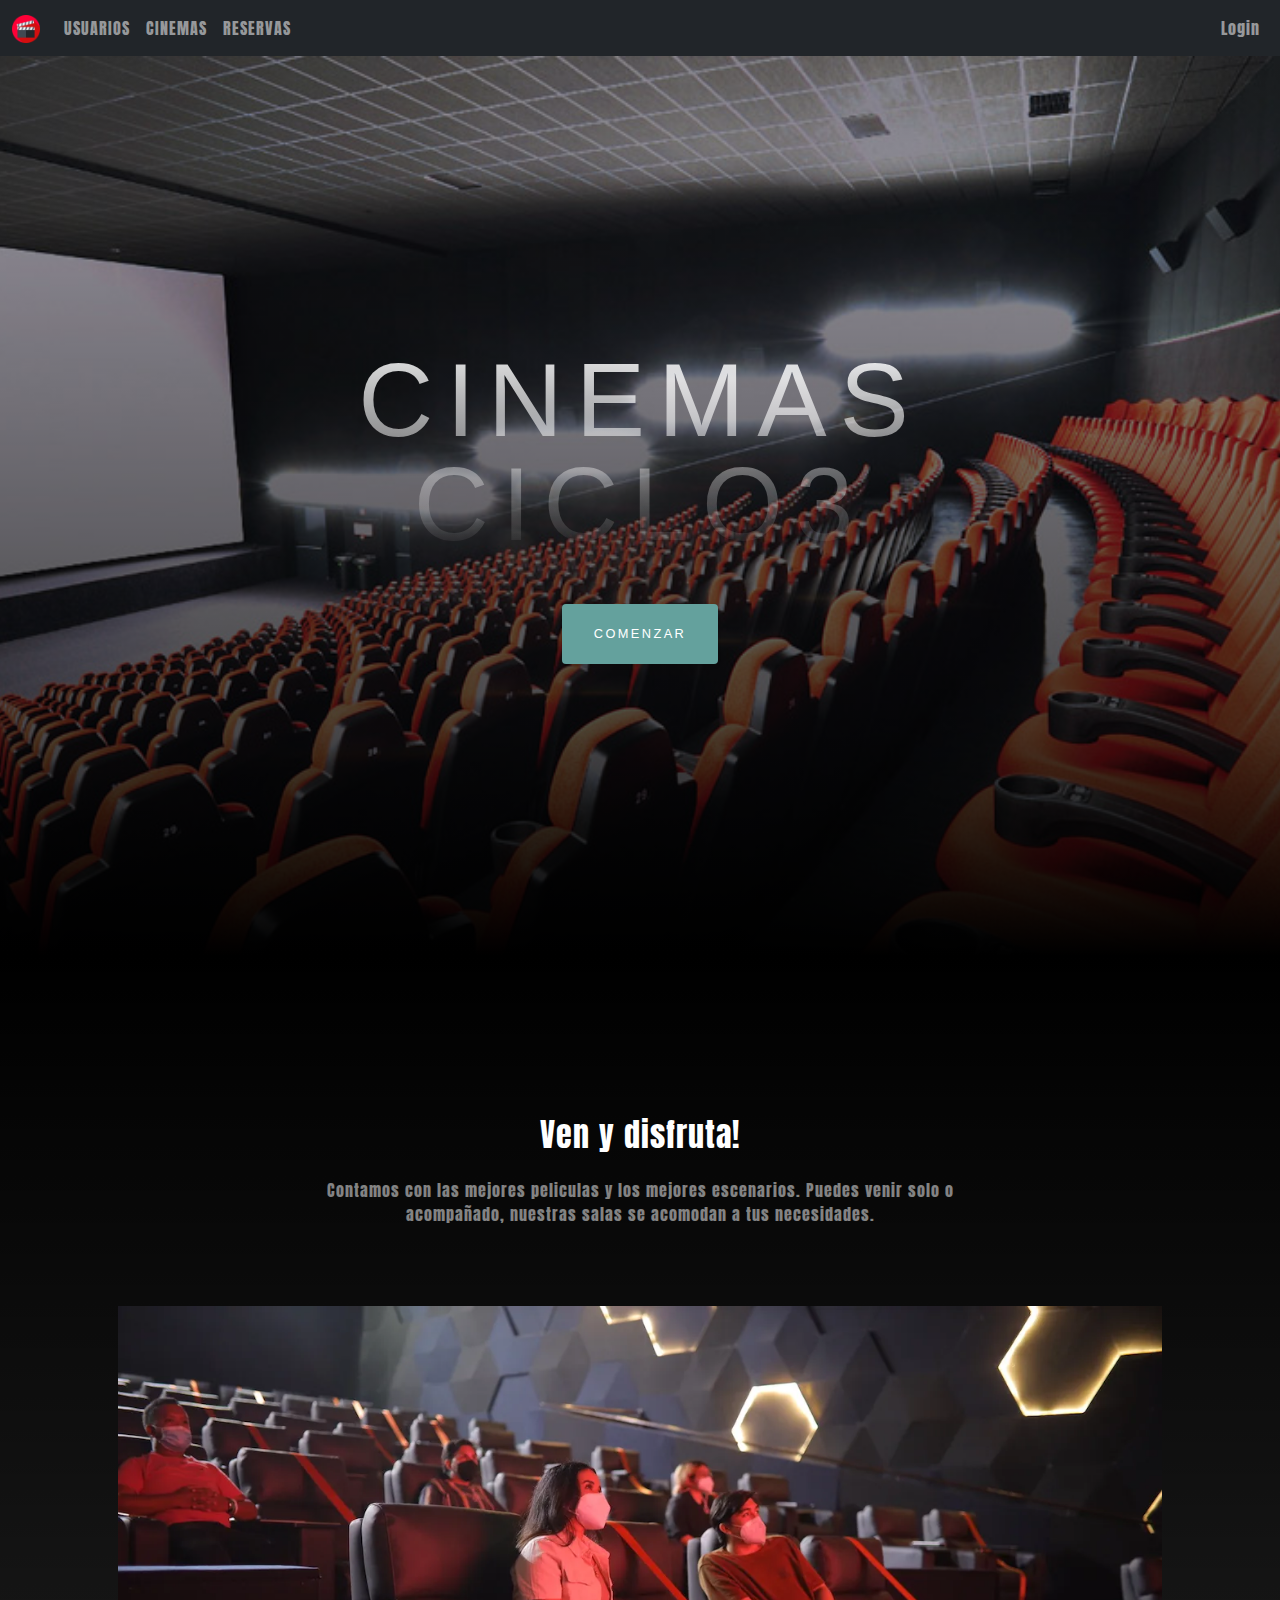
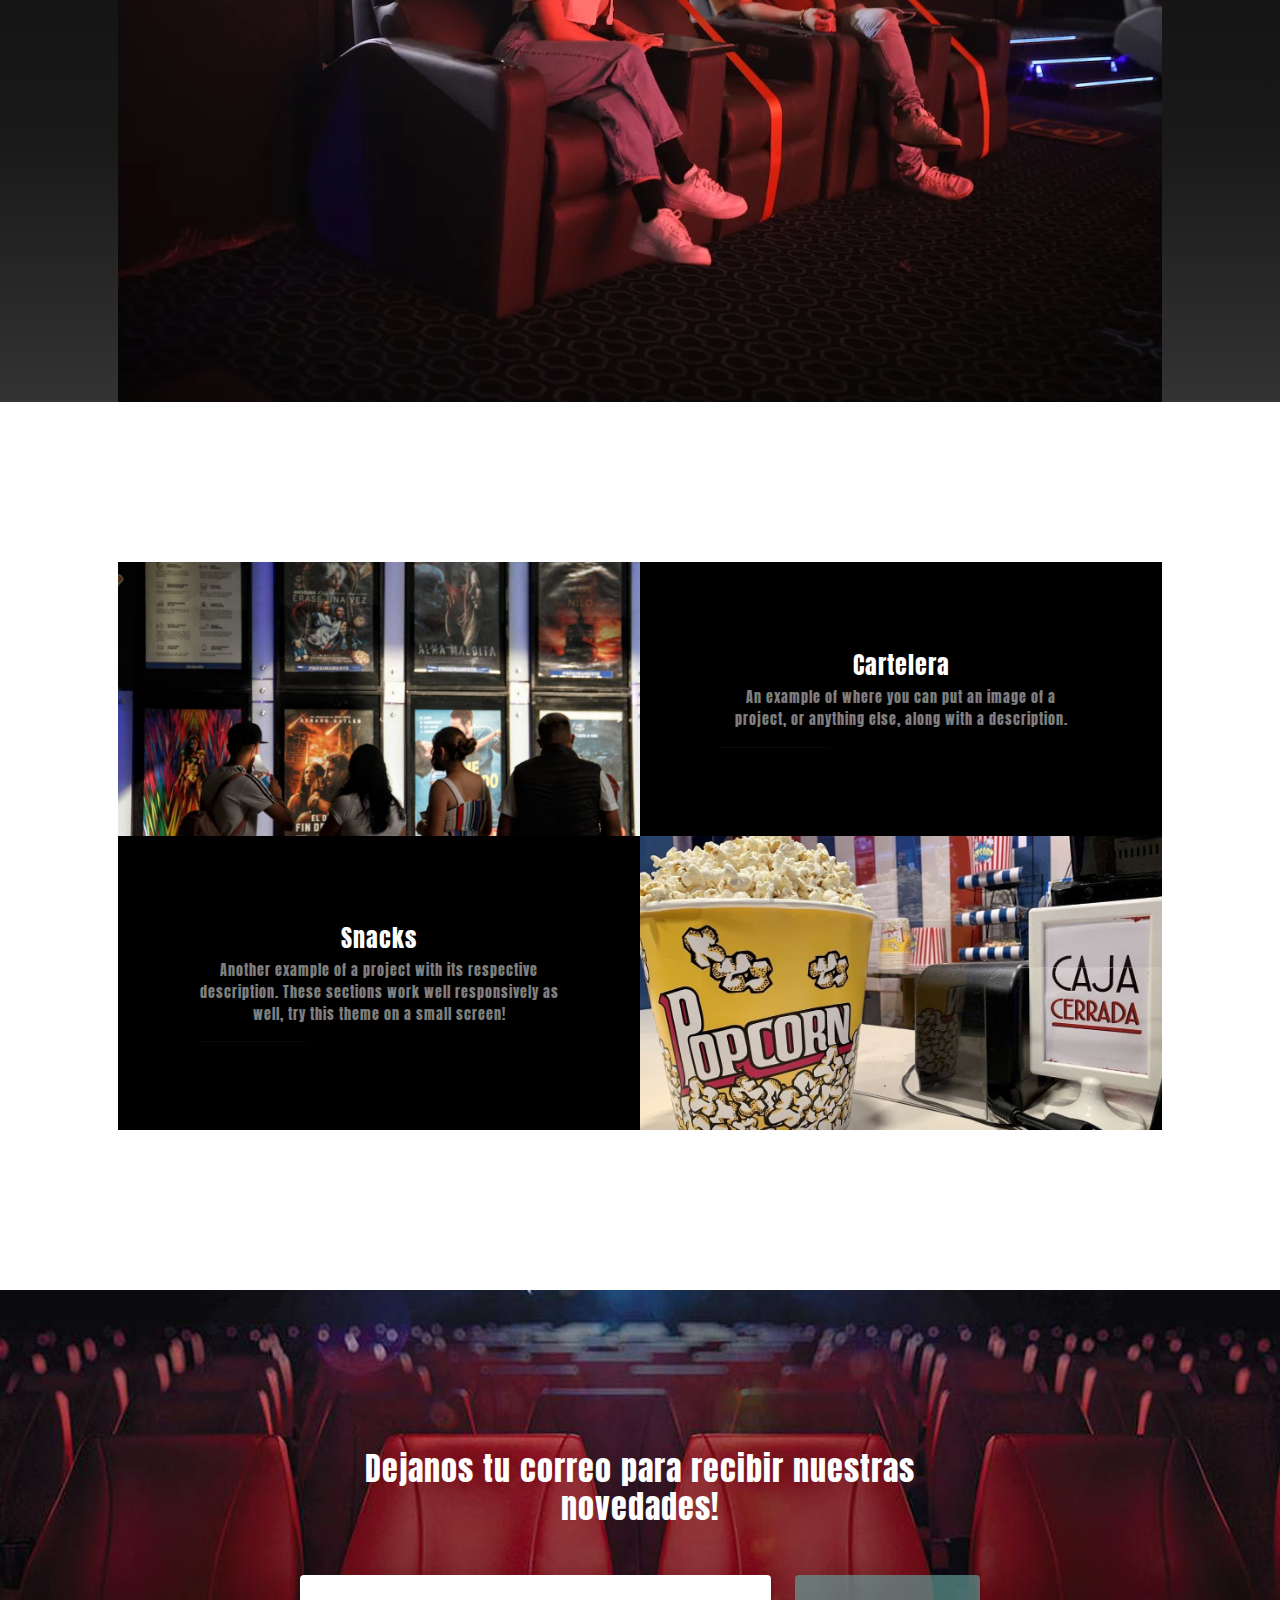
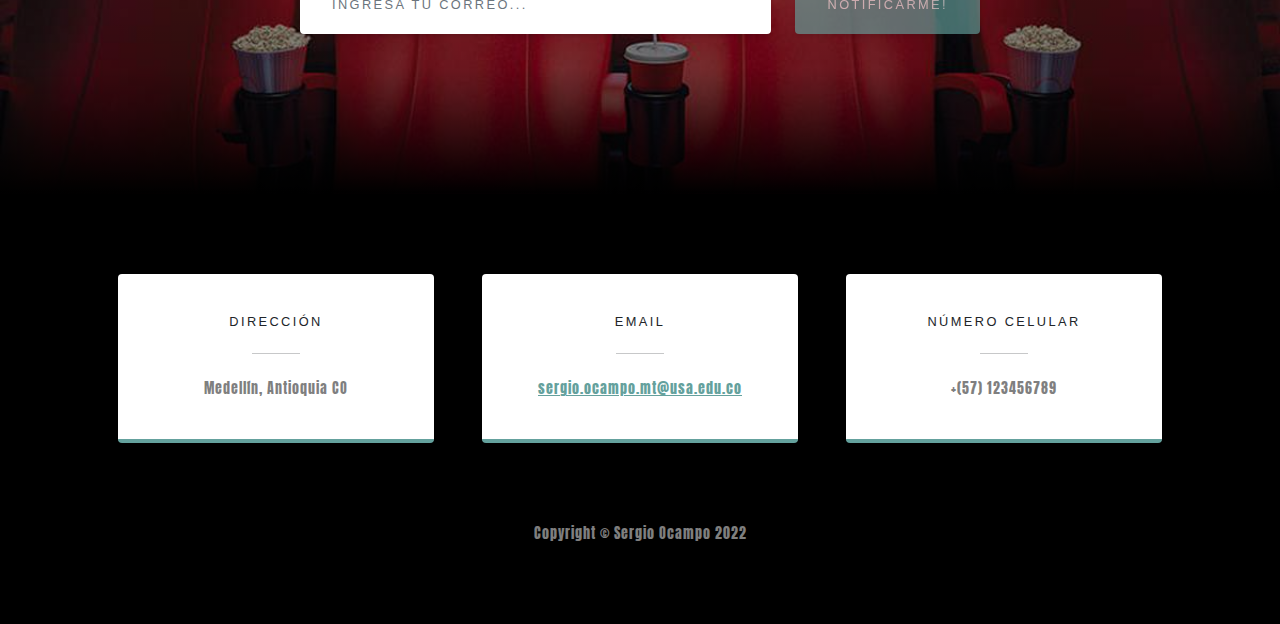
<file: Reto2/index.html>
<!DOCTYPE html>
<html lang="en">
    <head>
        <meta charset="utf-8" />
        <meta name="viewport" content="width=device-width, initial-scale=1, shrink-to-fit=no" />
        <title>Cinema</title>
        <link rel="icon" type="image/x-icon" href="assets/roller.png" />
        <!--CSS Boostrap-->
        <link href="https://cdn.jsdelivr.net/npm/bootstrap@5.2.1/dist/css/bootstrap.min.css" rel="stylesheet" integrity="sha384-iYQeCzEYFbKjA/T2uDLTpkwGzCiq6soy8tYaI1GyVh/UjpbCx/TYkiZhlZB6+fzT" crossorigin="anonymous">
        <!--JS Boostrap-->
        <script src="https://cdn.jsdelivr.net/npm/bootstrap@5.2.1/dist/js/bootstrap.bundle.min.js" integrity="sha384-u1OknCvxWvY5kfmNBILK2hRnQC3Pr17a+RTT6rIHI7NnikvbZlHgTPOOmMi466C8" crossorigin="anonymous"></script>
        <!--Fonts Google-->
        <link rel="preconnect" href="https://fonts.googleapis.com">
        <link rel="preconnect" href="https://fonts.gstatic.com" crossorigin>
        <link href="https://fonts.googleapis.com/css2?family=Anton&display=swap" rel="stylesheet">
        <!--AJAX-->
        <script src="https://ajax.googleapis.com/ajax/libs/jquery/3.6.0/jquery.min.js"></script>

        <script type="text/javascript" src="js/misFunciones.js"></script>

        <!-- Core theme CSS (includes Bootstrap)-->
        <link href="css/styles.css" rel="stylesheet" />

        <style>
            body {
                font-family: 'Anton', sans-serif;
            }
        </style>

    </head>


    <body>

    <!--Navbar-->
    <div>
        <nav class="navbar navbar-expand-lg navbar-dark bg-dark"  >
            <div class="container-fluid">
                <a href="index.html" class="navbar-brand">
                    <img src="assets/roller.png" height="28" alt="Cines">
                </a>
                <button type="button" class="navbar-toggler" data-bs-toggle="collapse" data-bs-target="#navbarCollapse">
                    <span class="navbar-toggler-icon"></span>
                </button>
                <div class="collapse navbar-collapse" id="navbarCollapse">
                    <div class="navbar-nav">
                        <a href="usuario.html" class="nav-item nav-link">USUARIOS</a>
                        <a href="cines.html" class="nav-item nav-link">CINEMAS</a>
                        <a href="#" class="nav-item nav-link">RESERVAS</a>
                    </div>
                    <div class="navbar-nav ms-auto">
                        <a href="#" class="nav-item nav-link">Login</a>
                    </div>
                </div>
            </div>
        </nav>
    </div>

        <!-- Masthead-->
        <header class="masthead">
            <div class="container px-4 px-lg-5 d-flex h-100 align-items-center justify-content-center">
                <div class="d-flex justify-content-center">
                    <div class="text-center">
                        <h1 class="mx-auto my-0 text-uppercase">Cinemas Ciclo3</h1>
                        <h2 class="text-white-50 mx-auto mt-2 mb-5"></h2>
                        <a class="btn btn-primary" href="#about">Comenzar</a>
                    </div>
                </div>
            </div>
        </header>

        <!-- About-->
        <section class="about-section text-center" id="about">
            <div class="container px-4 px-lg-5">
                <div class="row gx-4 gx-lg-5 justify-content-center">
                    <div class="col-lg-8">
                        <h2 class="text-white mb-4">Ven y disfruta!</h2>
                        <p class="text-white-50">
                            Contamos con las mejores peliculas y los mejores escenarios. Puedes venir solo o acompañado, nuestras salas se acomodan a tus necesidades. 
                        </p>
                    </div>
                </div>
                <img class="img-fluid" src="assets/img/bg-masta.webp" alt="..." />
            </div>
        </section>
        <!-- Projects-->
        <section class="projects-section bg-danger.bg-gradient" id="projects">
            <div class="container px-4 px-lg-5">
               <!-- Project One Row-->
               <div class="row gx-0 mb-5 mb-lg-0 justify-content-center">
                <div class="col-lg-6"><img class="img-fluid" src="assets/img/W6TRCUSXNNCBVARH66STXJ6WNI.jpeg" alt="..." /></div>
                <div class="col-lg-6">
                    <div class="bg-black text-center h-100 project">
                        <div class="d-flex h-100">
                            <div class="project-text w-100 my-auto text-center text-lg-left">
                                <h4 class="text-white">Cartelera</h4>
                                <p class="mb-0 text-white-50">An example of where you can put an image of a project, or anything else, along with a description.</p>
                                <hr class="d-none d-lg-block mb-0 ms-0" />
                            </div>
                        </div>
                    </div>
                </div>
            </div>
            <!-- Project Two Row-->
            <div class="row gx-0 justify-content-center">
                <div class="col-lg-6"><img class="img-fluid" src="assets/img/a93300c4-040b-4073-b689-1012f08e1123_16-9-discover-aspect-ratio_default_0.jpg" alt="..." /></div>
                <div class="col-lg-6 order-lg-first">
                    <div class="bg-black text-center h-100 project">
                        <div class="d-flex h-100">
                            <div class="project-text w-100 my-auto text-center text-lg-right">
                                <h4 class="text-white">Snacks</h4>
                                <p class="mb-0 text-white-50">Another example of a project with its respective description. These sections work well responsively as well, try this theme on a small screen!</p>
                                <hr class="d-none d-lg-block mb-0 me-0" />
                            </div>
                        </div>
                    </div>
                </div>
            </div>
            </div>
        </section>
        <!-- Signup-->
        <section class="signup-section" id="signup">
            <div class="container px-4 px-lg-5">
                <div class="row gx-4 gx-lg-5">
                    <div class="col-md-10 col-lg-8 mx-auto text-center">
                        <i class="far fa-paper-plane fa-2x mb-2 text-white"></i>
                        <h2 class="text-white mb-5">Dejanos tu correo para recibir nuestras novedades!</h2>
                        <!-- * * * * * * * * * * * * * * *-->
                        <!-- * * SB Forms Contact Form * *-->
                        <!-- * * * * * * * * * * * * * * *-->
                        <!-- This form is pre-integrated with SB Forms.-->
                        <!-- To make this form functional, sign up at-->
                        <!-- https://startbootstrap.com/solution/contact-forms-->
                        <!-- to get an API token!-->
                        <form class="form-signup" id="contactForm" data-sb-form-api-token="API_TOKEN">
                            <!-- Email address input-->
                            <div class="row input-group-newsletter">
                                <div class="col"><input class="form-control" id="emailAddress" type="email" placeholder="Ingresa tu correo..." aria-label="Enter email address..." data-sb-validations="required,email" /></div>
                                <div class="col-auto"><button class="btn btn-primary disabled" id="submitButton" type="submit">Notificarme!</button></div>
                            </div>
                            <div class="invalid-feedback mt-2" data-sb-feedback="emailAddress:required">An email is required.</div>
                            <div class="invalid-feedback mt-2" data-sb-feedback="emailAddress:email">Email is not valid.</div>
                            <!-- Submit success message-->
                            <!---->
                            <!-- This is what your users will see when the form-->
                            <!-- has successfully submitted-->
                            <div class="d-none" id="submitSuccessMessage">
                                <div class="text-center mb-3 mt-2 text-white">
                                    <div class="fw-bolder">Form submission successful!</div>
                                    To activate this form, sign up at
                                    <br />
                                    <a href="https://startbootstrap.com/solution/contact-forms">https://startbootstrap.com/solution/contact-forms</a>
                                </div>
                            </div>
                            <!-- Submit error message-->
                            <!---->
                            <!-- This is what your users will see when there is-->
                            <!-- an error submitting the form-->
                            <div class="d-none" id="submitErrorMessage"><div class="text-center text-danger mb-3 mt-2">Error sending message!</div></div>
                        </form>
                    </div>
                </div>
            </div>
        </section>
        <!-- Contact-->
        <section class="contact-section bg-black">
            <div class="container px-4 px-lg-5">
                <div class="row gx-4 gx-lg-5">
                    <div class="col-md-4 mb-3 mb-md-0">
                        <div class="card py-4 h-100">
                            <div class="card-body text-center">
                                <i class="fas fa-map-marked-alt text-primary mb-2"></i>
                                <h4 class="text-uppercase m-0">Dirección</h4>
                                <hr class="my-4 mx-auto" />
                                <div class="small text-black-50">Medellín, Antioquia CO</div>
                            </div>
                        </div>
                    </div>
                    <div class="col-md-4 mb-3 mb-md-0">
                        <div class="card py-4 h-100">
                            <div class="card-body text-center">
                                <i class="fas fa-envelope text-primary mb-2"></i>
                                <h4 class="text-uppercase m-0">Email</h4>
                                <hr class="my-4 mx-auto" />
                                <div class="small text-black-50"><a href="#!">sergio.ocampo.mt@usa.edu.co</a></div>
                            </div>
                        </div>
                    </div>
                    <div class="col-md-4 mb-3 mb-md-0">
                        <div class="card py-4 h-100">
                            <div class="card-body text-center">
                                <i class="fas fa-mobile-alt text-primary mb-2"></i>
                                <h4 class="text-uppercase m-0">Número Celular</h4>
                                <hr class="my-4 mx-auto" />
                                <div class="small text-black-50">+(57) 123456789</div>
                            </div>
                        </div>
                    </div>
                </div>
            </div>
        </section>
        <!-- Footer-->
        <footer class="footer bg-black small text-center text-white-50"><div class="container px-4 px-lg-5">Copyright &copy; Sergio Ocampo 2022</div></footer>
    </body>
</html>
</file>
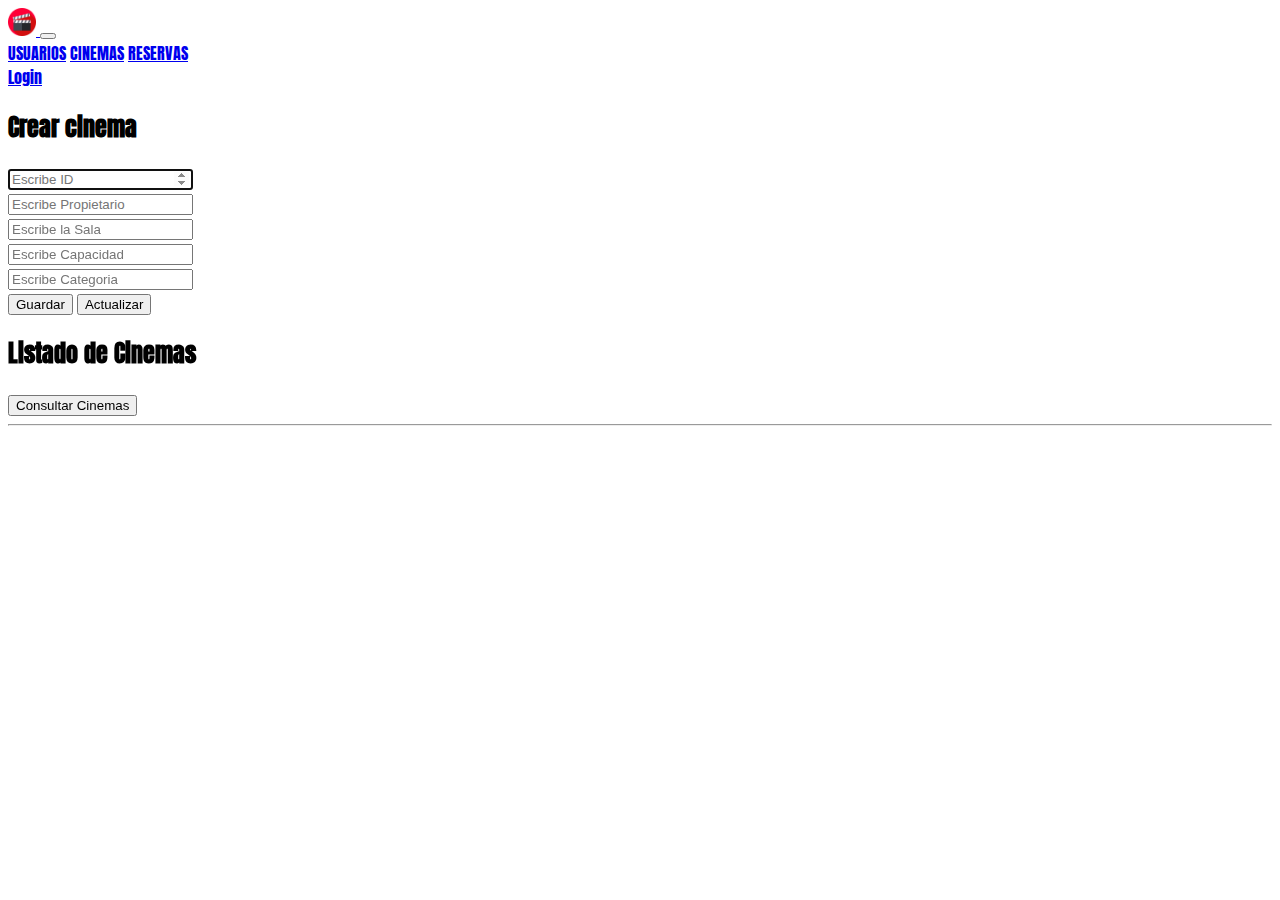
<file: Reto2/cines.html>
<!DOCTYPE html>
<html lang="en">
    <head>
        <meta charset="utf-8" />
        <meta name="viewport" content="width=device-width, initial-scale=1, shrink-to-fit=no" />
        <title>Cinema</title>
        <link rel="icon" type="image/x-icon" href="assets/roller.png" />
        <!--CSS Boostrap-->
        <link href="https://cdn.jsdelivr.net/npm/bootstrap@5.2.1/dist/css/bootstrap.min.css" rel="stylesheet" integrity="sha384-iYQeCzEYFbKjA/T2uDLTpkwGzCiq6soy8tYaI1GyVh/UjpbCx/TYkiZhlZB6+fzT" crossorigin="anonymous">
        <!--JS Boostrap-->
        <script src="https://cdn.jsdelivr.net/npm/bootstrap@5.2.1/dist/js/bootstrap.bundle.min.js" integrity="sha384-u1OknCvxWvY5kfmNBILK2hRnQC3Pr17a+RTT6rIHI7NnikvbZlHgTPOOmMi466C8" crossorigin="anonymous"></script>
        <!--Fonts Google-->
        <link rel="preconnect" href="https://fonts.googleapis.com">
        <link rel="preconnect" href="https://fonts.gstatic.com" crossorigin>
        <link href="https://fonts.googleapis.com/css2?family=Anton&display=swap" rel="stylesheet">
        <!--AJAX-->
        <script src="https://ajax.googleapis.com/ajax/libs/jquery/3.6.0/jquery.min.js"></script>

        <script type="text/javascript" src="js/misFunciones.js"></script>

        <style>
            body {
                font-family: 'Anton', sans-serif;
            }
        </style>

    </head>


    <body>

        <!--Navbar-->
        <div>
            <nav class="navbar navbar-expand-lg navbar-dark bg-dark"  >
                <div class="container-fluid">
                    <a href="index.html" class="navbar-brand">
                        <img src="assets/roller.png" height="28" alt="Cines">
                    </a>
                    <button type="button" class="navbar-toggler" data-bs-toggle="collapse" data-bs-target="#navbarCollapse">
                        <span class="navbar-toggler-icon"></span>
                    </button>
                    <div class="collapse navbar-collapse" id="navbarCollapse">
                        <div class="navbar-nav">
                            <a href="usuario.html" class="nav-item nav-link">USUARIOS</a>
                            <a href="cines.html" class="nav-item nav-link active">CINEMAS</a>
                            <a href="#" class="nav-item nav-link">RESERVAS</a>
                        </div>
                        <div class="navbar-nav ms-auto">
                            <a href="#" class="nav-item nav-link">Login</a>
                        </div>
                    </div>
                </div>
            </nav>
        </div>




    <!--Contenedor Cinema-->
    <div class="container my-3">
        <div class="row">

            <!--Crear cinema-->
            <div class="col-sm-12 col-md-4 col-lg-4 col-xl-4 py-4 bg-white">
                <h2>Crear cinema</h2>
                <form>
                    <div class="mb-3">
                        <input type="number" class="form-control" id="id" placeholder="Escribe ID" autofocus />
                    </div>
                    <div class="mb-3">
                        <input type="text" class="form-control" id="owner" placeholder="Escribe Propietario" autofocus />
                    </div>
                    <div class="mb-3">
                        <input type="text" class="form-control" id="name" placeholder="Escribe la Sala" autofocus />
                    </div>
                    <div class="mb-3">
                        <input type="number" class="form-control" id="capacity" placeholder="Escribe Capacidad" autofocus />
                    </div>
                    <div class="mb-3">
                        <input type="number" class="form-control" id="category_id" placeholder="Escribe Categoria" autofocus />
                    </div>
                <!--    <div class="mb-3">
                        <textarea class="form-control" id="descripcion" placeholder="Descripción" rows="3"></textarea>
                    </div> 
                -->    
                    <div class="d-grid gap-2">
                        <button class="btn btn-success" onclick="guardarInformacionCinema()">Guardar</button>
                        <button class="btn btn-secondary" onclick="editarInformacionCinema()">Actualizar</button>
                    </div>                 
                </form>
            </div>

            <!--Listar cinema-->
            <div class="col-sm-12 col-md-8 col-lg-8 col-xl-8 py-4 bg-white">
                <h2>Listado de Cinemas</h2>
                <div class="d-grid gap-2">
                    <button onclick="traerInformacionCinema()" class="btn btn-primary" >Consultar Cinemas</button>

                    <div id="resultado"></div>
                </div>
            </div>
        </div>
    </div>

    <hr>


    </body>
</html>
</file>
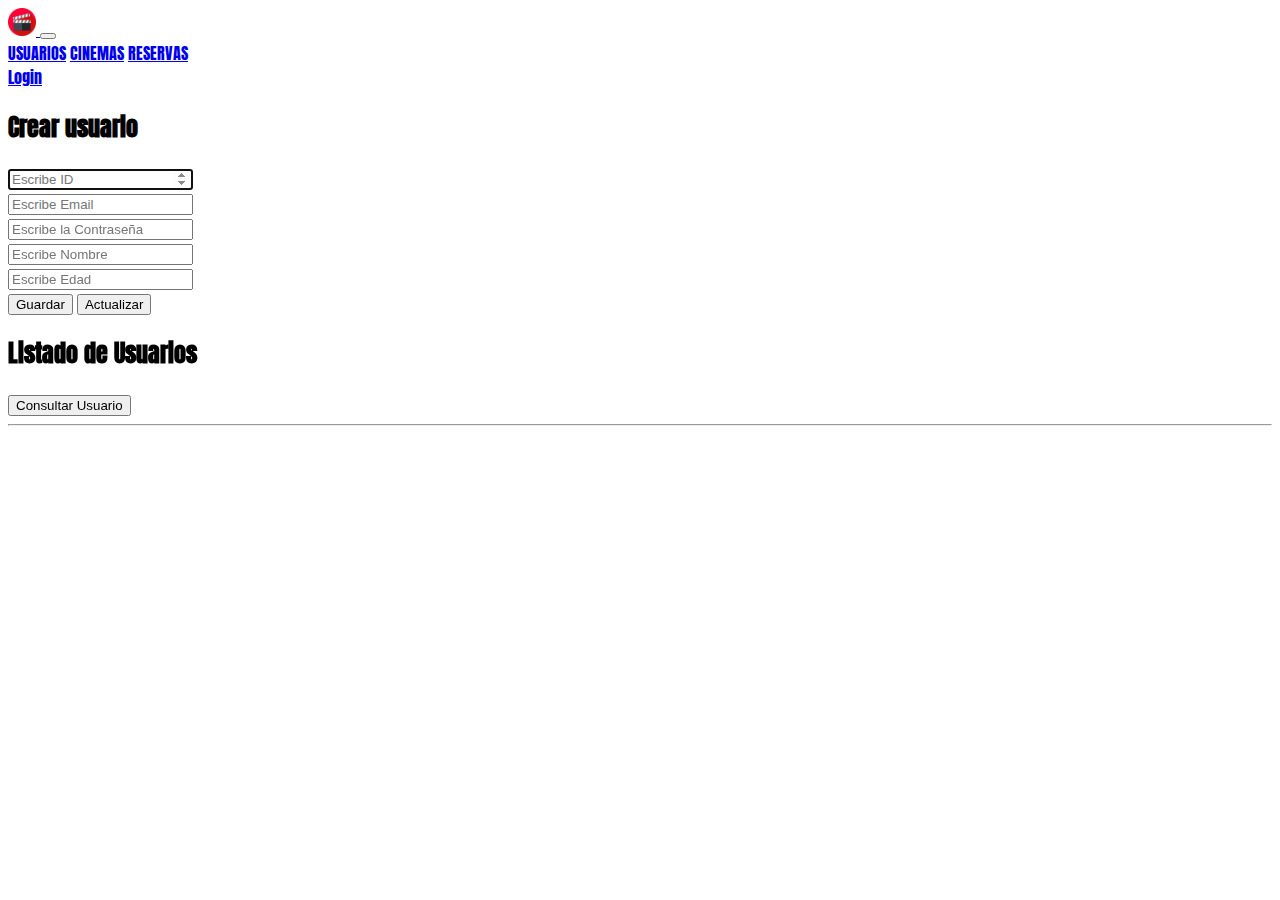
<file: Reto2/usuario.html>
<!DOCTYPE html>
<html lang="en">
    <head>
        <meta charset="utf-8" />
        <meta name="viewport" content="width=device-width, initial-scale=1, shrink-to-fit=no" />
        <title>Cinema</title>
        <link rel="icon" type="image/x-icon" href="assets/roller.png" />
        <!--CSS Boostrap-->
        <link href="https://cdn.jsdelivr.net/npm/bootstrap@5.2.1/dist/css/bootstrap.min.css" rel="stylesheet" integrity="sha384-iYQeCzEYFbKjA/T2uDLTpkwGzCiq6soy8tYaI1GyVh/UjpbCx/TYkiZhlZB6+fzT" crossorigin="anonymous">
        <!--JS Boostrap-->
        <script src="https://cdn.jsdelivr.net/npm/bootstrap@5.2.1/dist/js/bootstrap.bundle.min.js" integrity="sha384-u1OknCvxWvY5kfmNBILK2hRnQC3Pr17a+RTT6rIHI7NnikvbZlHgTPOOmMi466C8" crossorigin="anonymous"></script>
        <!--Fonts Google-->
        <link rel="preconnect" href="https://fonts.googleapis.com">
        <link rel="preconnect" href="https://fonts.gstatic.com" crossorigin>
        <link href="https://fonts.googleapis.com/css2?family=Anton&display=swap" rel="stylesheet">
        <!--AJAX-->
        <script src="https://ajax.googleapis.com/ajax/libs/jquery/3.6.0/jquery.min.js"></script>

        <script type="text/javascript" src="js/misFunciones.js"></script>

        <style>
            body {
                font-family: 'Anton', sans-serif;
            }
        </style>

    </head>


    <body>

        <!--Navbar-->
        <div>
            <nav class="navbar navbar-expand-lg navbar-dark bg-dark"  >
                <div class="container-fluid">
                    <a href="index.html" class="navbar-brand">
                        <img src="assets/roller.png" height="28" alt="Cines">
                    </a>
                    <button type="button" class="navbar-toggler" data-bs-toggle="collapse" data-bs-target="#navbarCollapse">
                        <span class="navbar-toggler-icon"></span>
                    </button>
                    <div class="collapse navbar-collapse" id="navbarCollapse">
                        <div class="navbar-nav">
                            <a href="usuario.html" class="nav-item nav-link active">USUARIOS</a>
                            <a href="cines.html" class="nav-item nav-link">CINEMAS</a>
                            <a href="#" class="nav-item nav-link">RESERVAS</a>
                        </div>
                        <div class="navbar-nav ms-auto">
                            <a href="#" class="nav-item nav-link">Login</a>
                        </div>
                    </div>
                </div>
            </nav>
        </div>




    <!--Contenedor Cinema-->
    <div class="container my-3">
        <div class="row">

            <!--Crear cinema-->
            <div class="col-sm-12 col-md-4 col-lg-4 col-xl-4 py-4 bg-white">
                <h2>Crear usuario</h2>
                <form>
                    <div class="mb-3">
                        <input type="number" class="form-control" id="id" placeholder="Escribe ID" autofocus />
                    </div>
                    <div class="mb-3">
                        <input type="text" class="form-control" id="email" placeholder="Escribe Email" autofocus />
                    </div>
                    <div class="mb-3">
                        <input type="text" class="form-control" id="password" placeholder="Escribe la Contraseña" autofocus />
                    </div>
                    <div class="mb-3">
                        <input type="number" class="form-control" id="name" placeholder="Escribe Nombre" autofocus />
                    </div>
                    <div class="mb-3">
                        <input type="number" class="form-control" id="age" placeholder="Escribe Edad" autofocus />
                    </div>
                <!--    <div class="mb-3">
                        <textarea class="form-control" id="descripcion" placeholder="Descripción" rows="3"></textarea>
                    </div> 
                -->    
                    <div class="d-grid gap-2">
                        <button class="btn btn-success" onclick="guardarInformacionCinema()">Guardar</button>
                        <button class="btn btn-secondary" onclick="editarInformacionCinema()">Actualizar</button>
                    </div>                 
                </form>
            </div>

            <!--Listar cinema-->
            <div class="col-sm-12 col-md-8 col-lg-8 col-xl-8 py-4 bg-white">
                <h2>Listado de Usuarios</h2>
                <div class="d-grid gap-2">
                    <button onclick="traerInformacionCinema()" class="btn btn-primary" >Consultar Usuario</button>

                    <div id="resultado"></div>
                </div>
            </div>
        </div>
    </div>

    <hr>


    </body>
</html>
</file>
